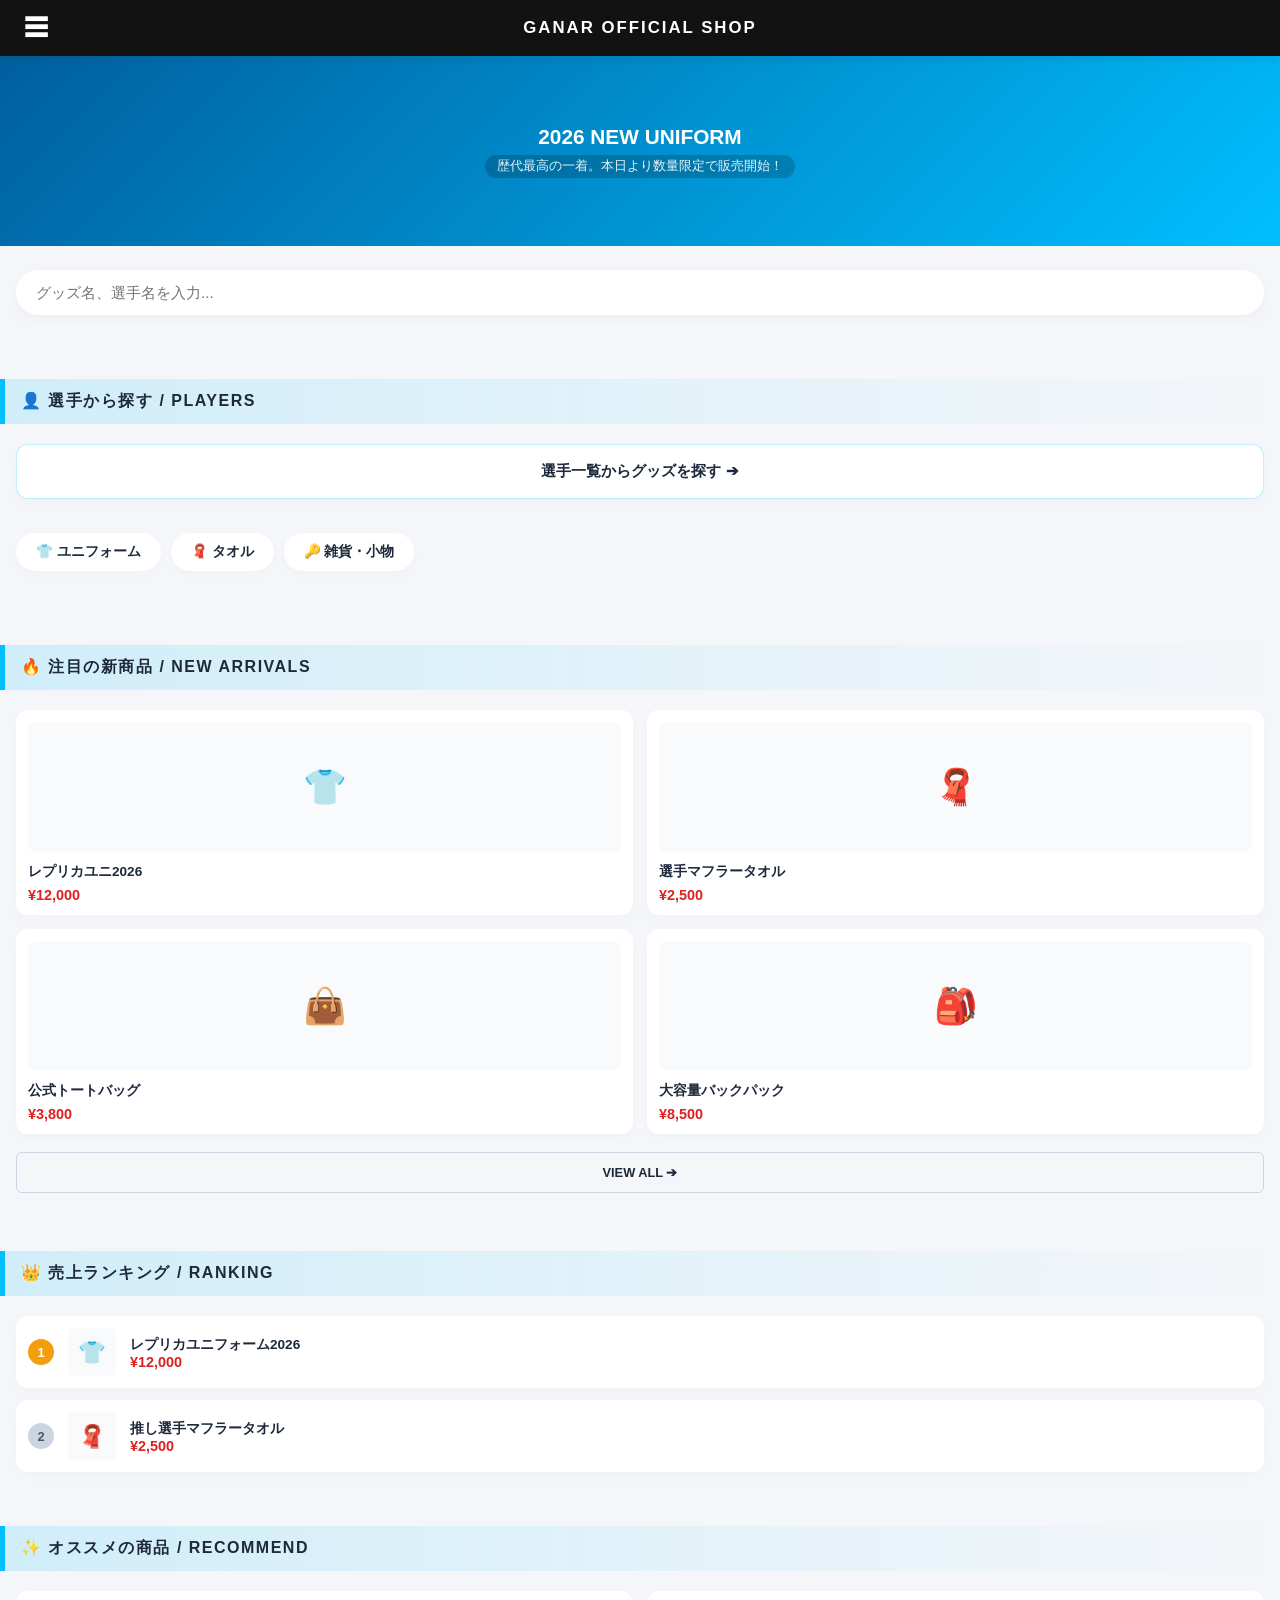
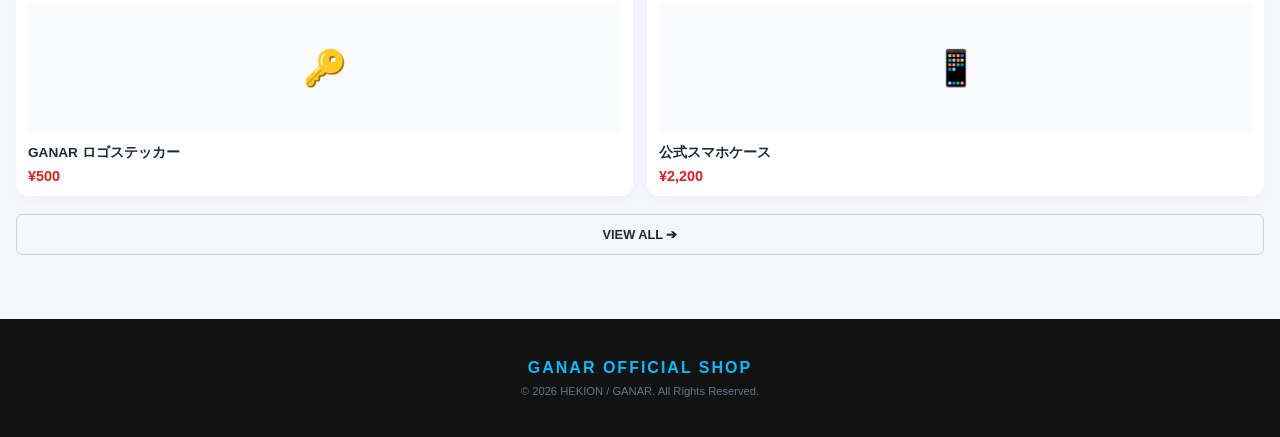
<file: index.html>
<!DOCTYPE html>
<html lang="ja">
<head>
    <meta charset="UTF-8">
    <meta name="viewport" content="width=device-width, initial-scale=1.0">
    <title>GANAR OFFICIAL SHOP</title>
    <link rel="stylesheet" href="style.css">
</head>
<body>

    <div id="header-holder"></div>

    <div class="slider-wrapper">
        <div class="slider-container">
            <div class="slide" style="background: linear-gradient(135deg, #005f9e, #00bfff);">
                <h2>2026 NEW UNIFORM</h2>
                <p>歴代最高の一着。本日より数量限定で販売開始！</p>
            </div>
            <div class="slide" style="background: linear-gradient(135deg, #121212, #262626);">
                <h2>HEKION LIMITED GEAR</h2>
                <p>母体ブランド「HEKION」プロデュースグッズ第1弾登場！</p>
            </div>
            <div class="slide" style="background: linear-gradient(135deg, #0099ff, #005f9e);">
                <h2>SUMMER LIMITED TOWEL</h2>
                <p>数量限定！スタジアムを鮮やかな水色に染め上げろ</p>
            </div>
        </div>
    </div>

    <div class="search-box">
        <input type="text" placeholder="グッズ名、選手名を入力...">
    </div>

    <div class="section-container">
        <div class="section-title">👤 選手から探す / PLAYERS</div>
        <div class="players-nav-box">
            <button class="nav-to-players-btn" onclick="location.href='players.html'">
                選手一覧からグッズを探す ➔
            </button>
        </div>
    </div>

    <div class="horizontal-scroll">
        <div class="category-tag" onclick="location.href='category.html?category=uniform'">👕 ユニフォーム</div>
        <div class="category-tag" onclick="location.href='category.html?category=towel'">🧣 タオル</div>
        <div class="category-tag" onclick="location.href='category.html?category=goods'">🔑 雑貨・小物</div>
    </div>

    <div class="section-container">
        <div class="section-title">🔥 注目の新商品 / NEW ARRIVALS</div>
        <div class="products-grid">
            <div class="product-card" onclick="location.href='product.html?id=p1'">
                <div class="product-img">👕</div>
                <div class="product-name">レプリカユニ2026</div>
                <div class="product-price">¥12,000</div>
            </div>
            <div class="product-card" onclick="location.href='product.html?id=p2'">
                <div class="product-img">🧣</div>
                <div class="product-name">選手マフラータオル</div>
                <div class="product-price">¥2,500</div>
            </div>
            <div class="product-card" onclick="location.href='product.html?id=p3'">
                <div class="product-img">👜</div>
                <div class="product-name">公式トートバッグ</div>
                <div class="product-price">¥3,800</div>
            </div>
            <div class="product-card" onclick="location.href='product.html?id=p4'">
                <div class="product-img">🎒</div>
                <div class="product-name">大容量バックパック</div>
                <div class="product-price">¥8,500</div>
            </div>
        </div>
        <div class="more-btn-container">
            <button class="view-all-btn" onclick="location.href='category.html?type=new'">VIEW ALL ➔</button>
        </div>
    </div>

    <div class="section-container" id="ranking">
        <div class="section-title">👑 売上ランキング / RANKING</div>
        <div class="ranking-container">
            <div class="ranking-item" onclick="location.href='product.html?id=p1'">
                <div class="rank-badge rank-1">1</div>
                <div class="rank-img">👕</div>
                <div class="rank-info">
                    <div class="product-name" style="margin: 0;">レプリカユニフォーム2026</div>
                    <div class="product-price">¥12,000</div>
                </div>
            </div>
            <div class="ranking-item" onclick="location.href='product.html?id=p2'">
                <div class="rank-badge rank-2">2</div>
                <div class="rank-img">🧣</div>
                <div class="rank-info">
                    <div class="product-name" style="margin: 0;">推し選手マフラータオル</div>
                    <div class="product-price">¥2,500</div>
                </div>
            </div>
        </div>
    </div>

    <div class="section-container">
        <div class="section-title">✨ オススメの商品 / RECOMMEND</div>
        <div class="products-grid">
            <div class="product-card" onclick="location.href='product.html?id=p5'">
                <div class="product-img">🔑</div>
                <div class="product-name">GANAR ロゴステッカー</div>
                <div class="product-price">¥500</div>
            </div>
            <div class="product-card" onclick="location.href='product.html?id=p6'">
                <div class="product-img">📱</div>
                <div class="product-name">公式スマホケース</div>
                <div class="product-price">¥2,200</div>
            </div>
        </div>
        <div class="more-btn-container">
            <button class="view-all-btn" onclick="location.href='category.html?type=recommend'">VIEW ALL ➔</button>
        </div>
    </div>

    <div id="footer-holder"></div>

    <script src="load-components.js"></script>
</body>
</html>
</file>
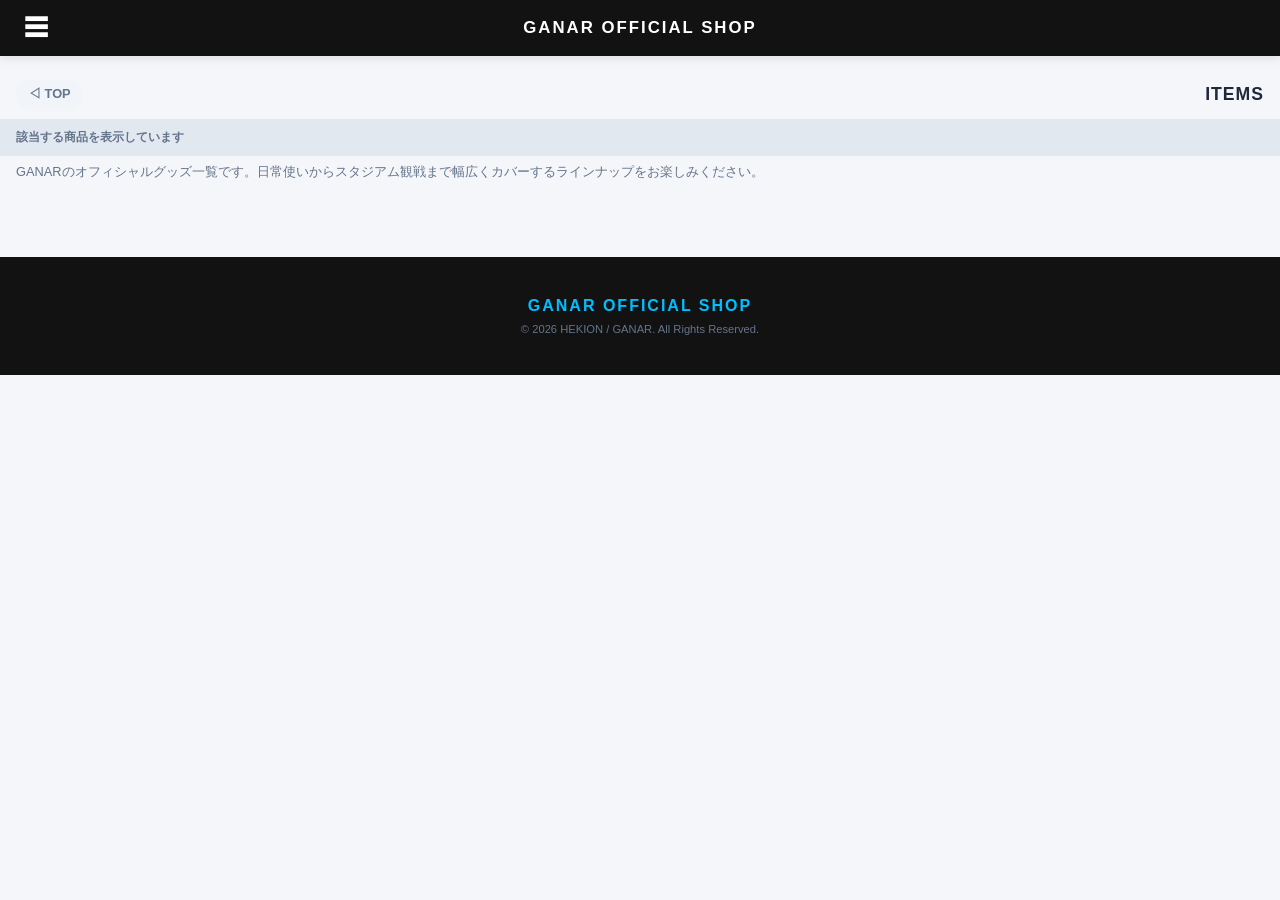
<file: category.html>
<!DOCTYPE html>
<html lang="ja">
<head>
    <meta charset="UTF-8">
    <meta name="viewport" content="width=device-width, initial-scale=1.0">
    <title>商品一覧 - GANAR SHOP</title>
    <link rel="stylesheet" href="style.css">
</head>
<body>

    <div id="header-holder"></div>

    <div class="page-body-header-flat">
        <a href="index.html" class="body-back-btn">◁ TOP</a>
        <h1 class="page-body-title" id="pageBodyTitle">ITEMS</h1>
    </div>

    <div class="category-info-bar" id="categoryInfoBar">
        該当する商品を表示しています
    </div>

    <div class="page-explain-text">
        GANARのオフィシャルグッズ一覧です。日常使いからスタジアム観戦まで幅広くカバーするラインナップをお楽しみください。
    </div>

    <div class="products-grid" id="category-products-grid">
        </div>

    <div id="footer-holder"></div>

    <script src="load-components.js"></script>
    <script src="shop.js"></script>
</body>
</html>
</file>
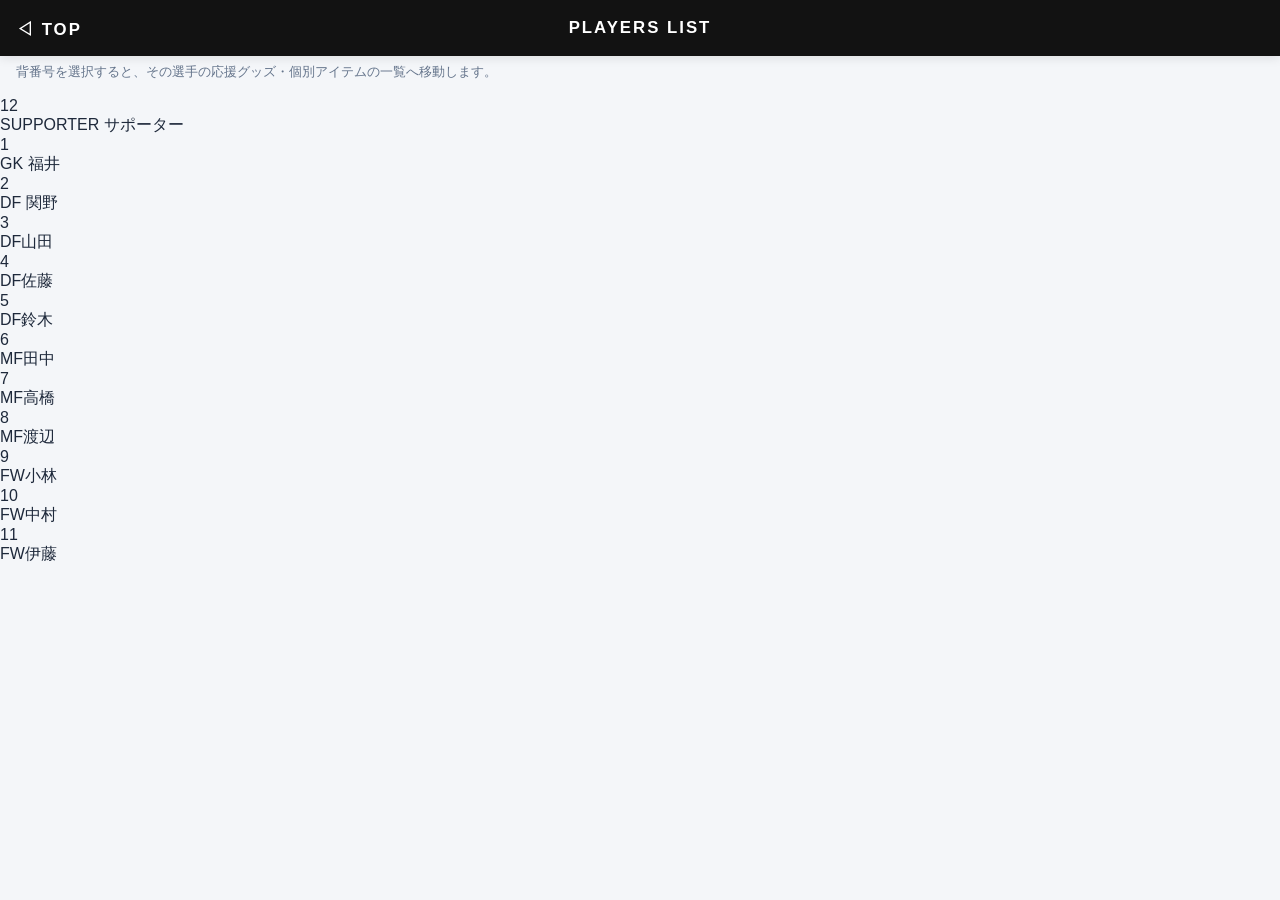
<file: player.html>
<!DOCTYPE html>
<html lang="ja">
<head>
    <meta charset="UTF-8">
    <meta name="viewport" content="width=device-width, initial-scale=1.0">
    <title>選手一覧から探す - GANAR SHOP</title>
    <link rel="stylesheet" href="style.css">
</head>
<body>

    <header>
        <a href="index.html" style="position: absolute; left: 16px; color: #fff; text-decoration: none;">◁ TOP</a>
        <div>PLAYERS LIST</div>
    </header>

    <div class="page-explain-text">
        背番号を選択すると、その選手の応援グッズ・個別アイテムの一覧へ移動します。
    </div>

    <div class="player-tile-grid">
        <div class="player-tile-card" onclick="location.href='category.html?player=12'">
            <div class="tile-number">12</div>
            <div class="tile-info">
                <span class="tile-pos">SUPPORTER</span>
                <span class="tile-name">サポーター</span>
            </div>
        </div>
        <div class="player-tile-card" onclick="location.href='category.html?player=fukui'">
            <div class="tile-number">1</div>
            <div class="tile-info">
                <span class="tile-pos">GK</span>
                <span class="tile-name">福井</span>
            </div>
        </div>
        <div class="player-tile-card" onclick="location.href='category.html?player=sekino'">
            <div class="tile-number">2</div>
            <div class="tile-info">
                <span class="tile-pos">DF</span>
                <span class="tile-name">関野</span>
            </div>
        </div>
        <div class="player-tile-card"><div class="tile-number">3</div><div class="tile-info"><span class="tile-pos">DF</span><span class="tile-name">山田</span></div></div>
        <div class="player-tile-card"><div class="tile-number">4</div><div class="tile-info"><span class="tile-pos">DF</span><span class="tile-name">佐藤</span></div></div>
        <div class="player-tile-card"><div class="tile-number">5</div><div class="tile-info"><span class="tile-pos">DF</span><span class="tile-name">鈴木</span></div></div>
        <div class="player-tile-card"><div class="tile-number">6</div><div class="tile-info"><span class="tile-pos">MF</span><span class="tile-name">田中</span></div></div>
        <div class="player-tile-card"><div class="tile-number">7</div><div class="tile-info"><span class="tile-pos">MF</span><span class="tile-name">高橋</span></div></div>
        <div class="player-tile-card"><div class="tile-number">8</div><div class="tile-info"><span class="tile-pos">MF</span><span class="tile-name">渡辺</span></div></div>
        <div class="player-tile-card"><div class="tile-number">9</div><div class="tile-info"><span class="tile-pos">FW</span><span class="tile-name">小林</span></div></div>
        <div class="player-tile-card"><div class="tile-number">10</div><div class="tile-info"><span class="tile-pos">FW</span><span class="tile-name">中村</span></div></div>
        <div class="player-tile-card"><div class="tile-number">11</div><div class="tile-info"><span class="tile-pos">FW</span><span class="tile-name">伊藤</span></div></div>
    </div>

</body>
</html>
</file>
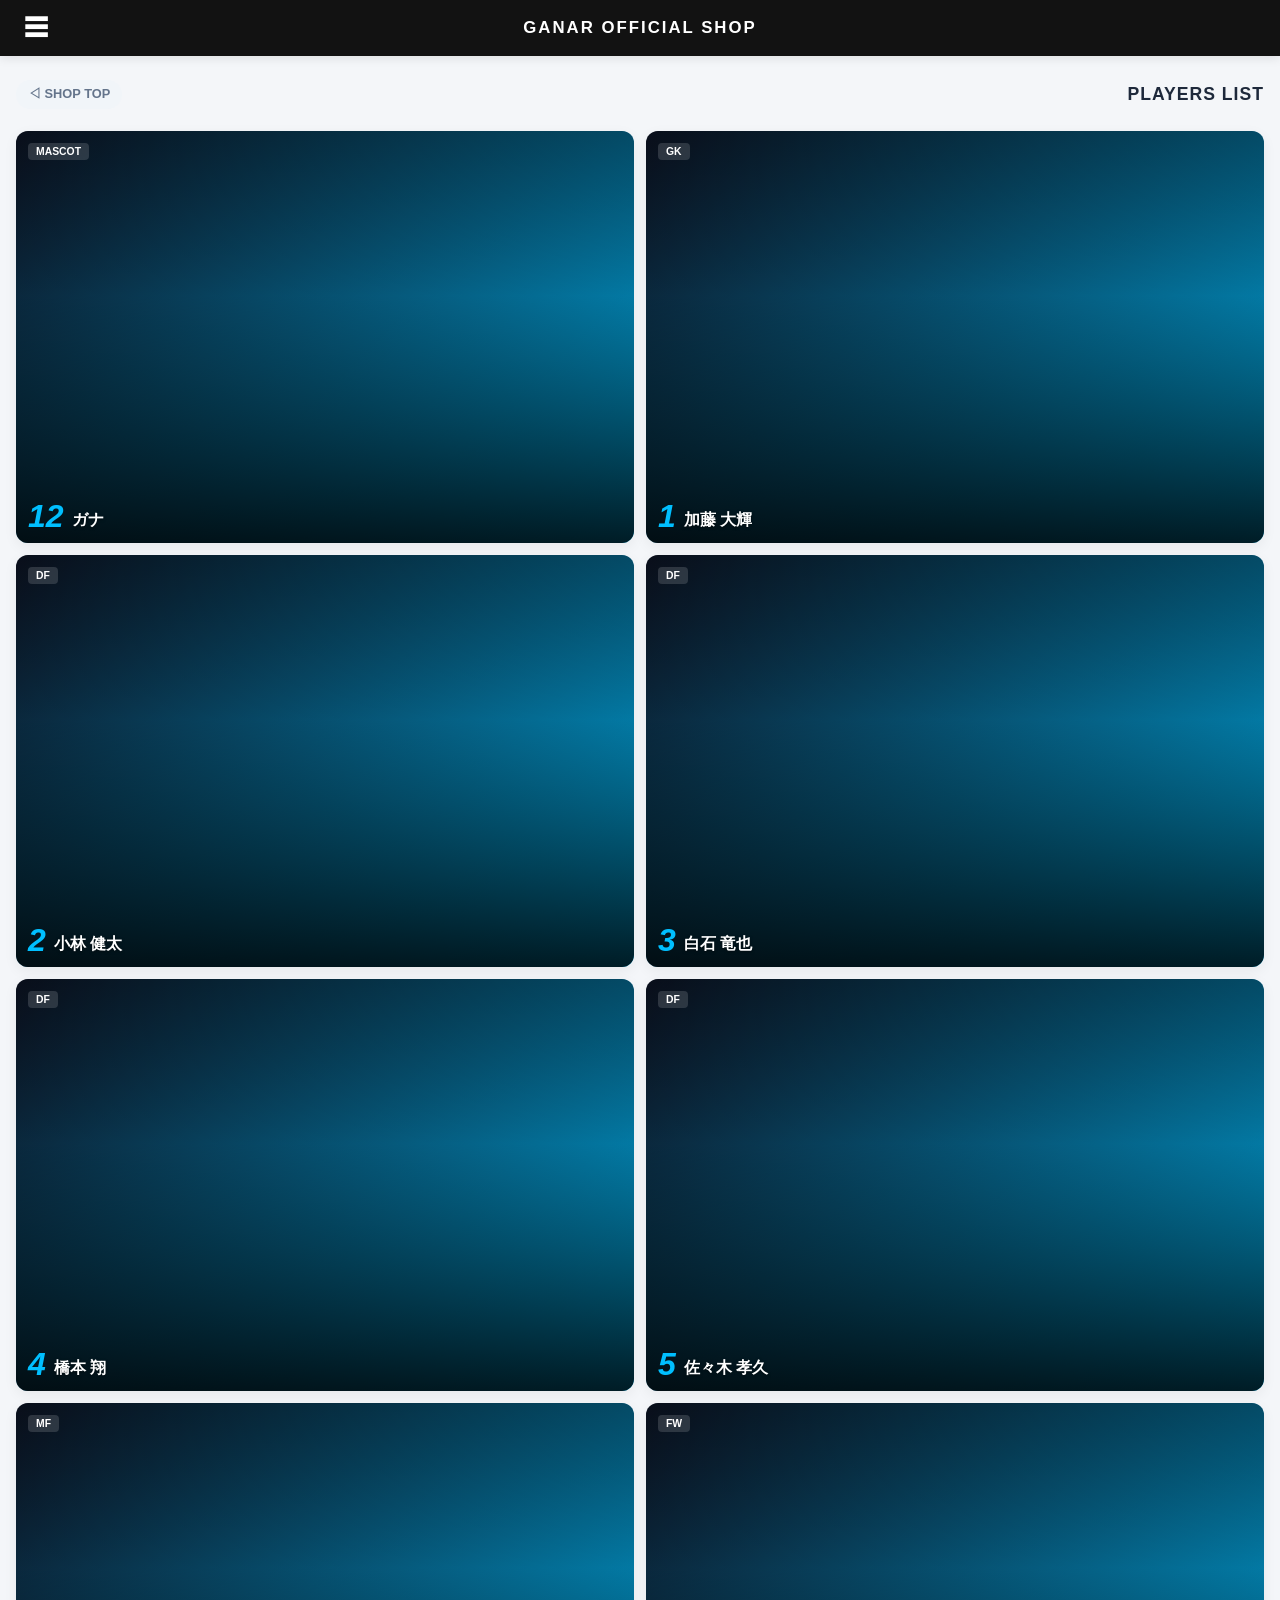
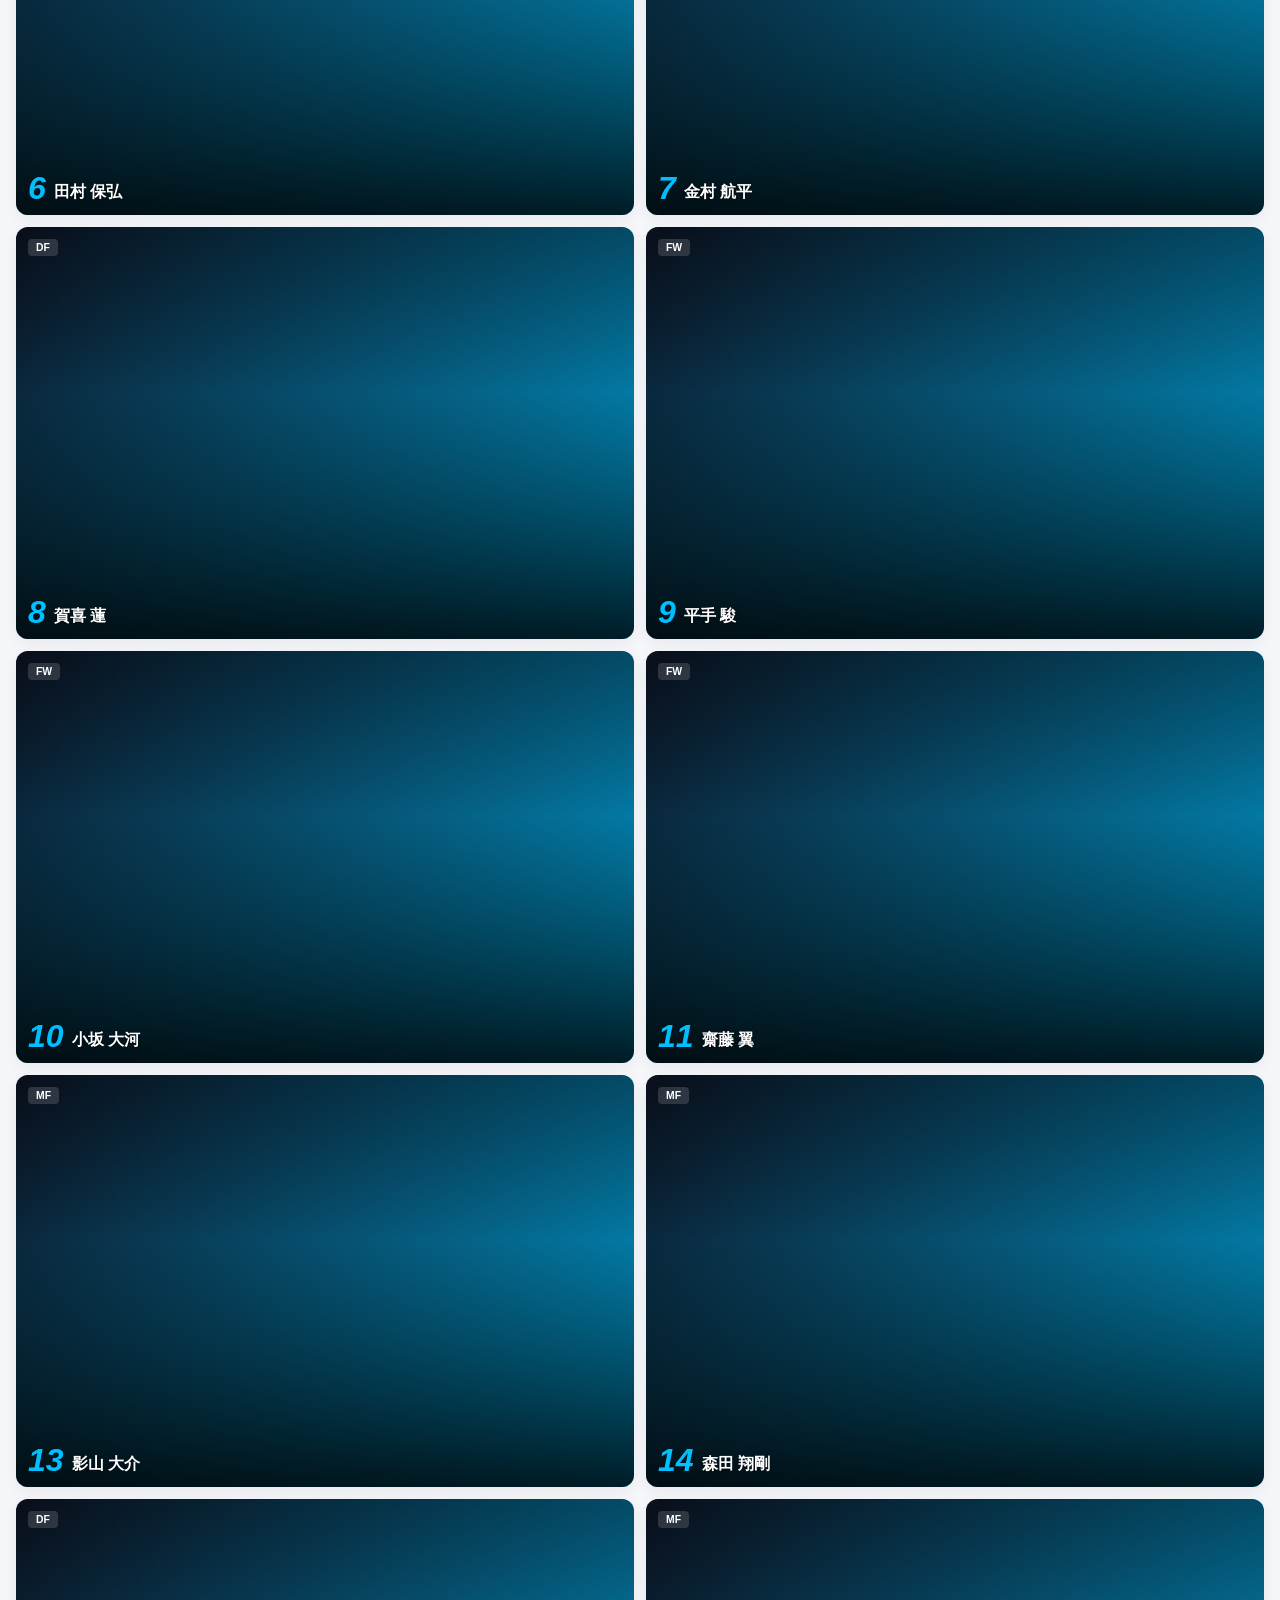
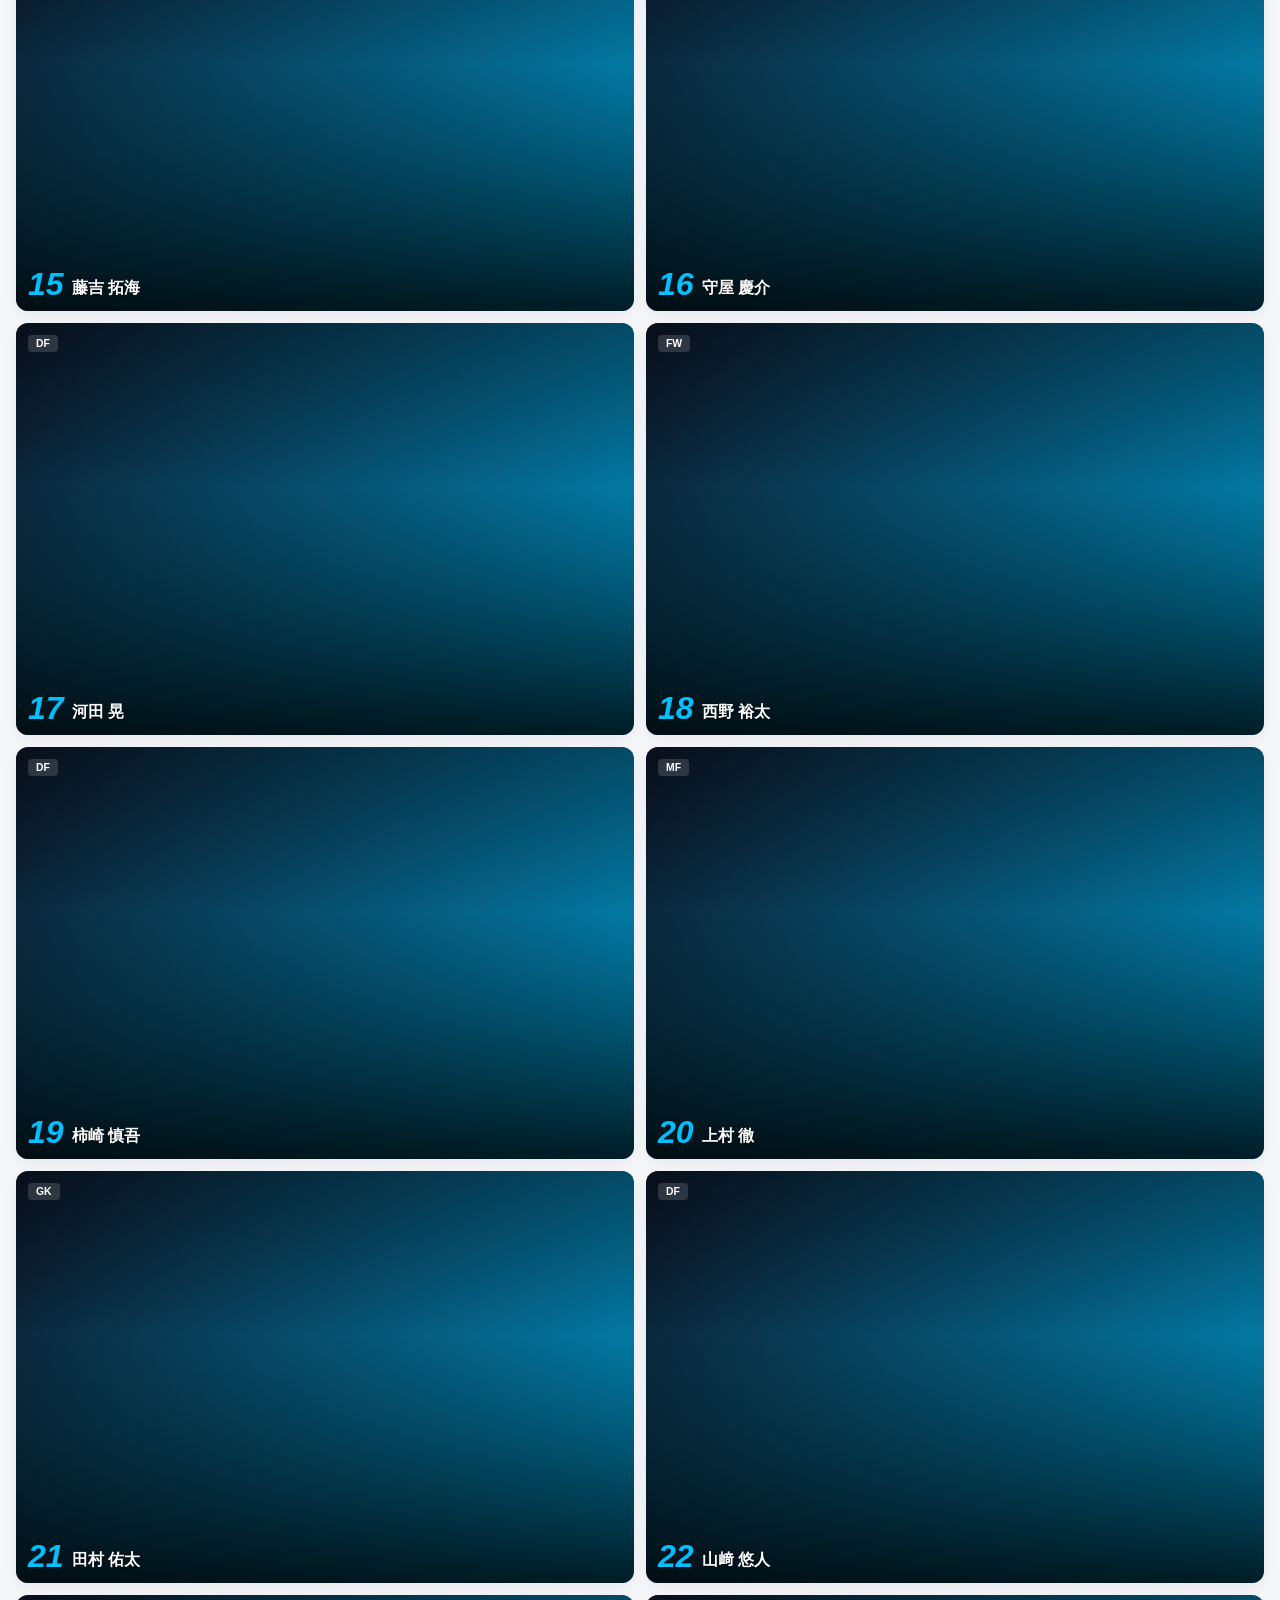
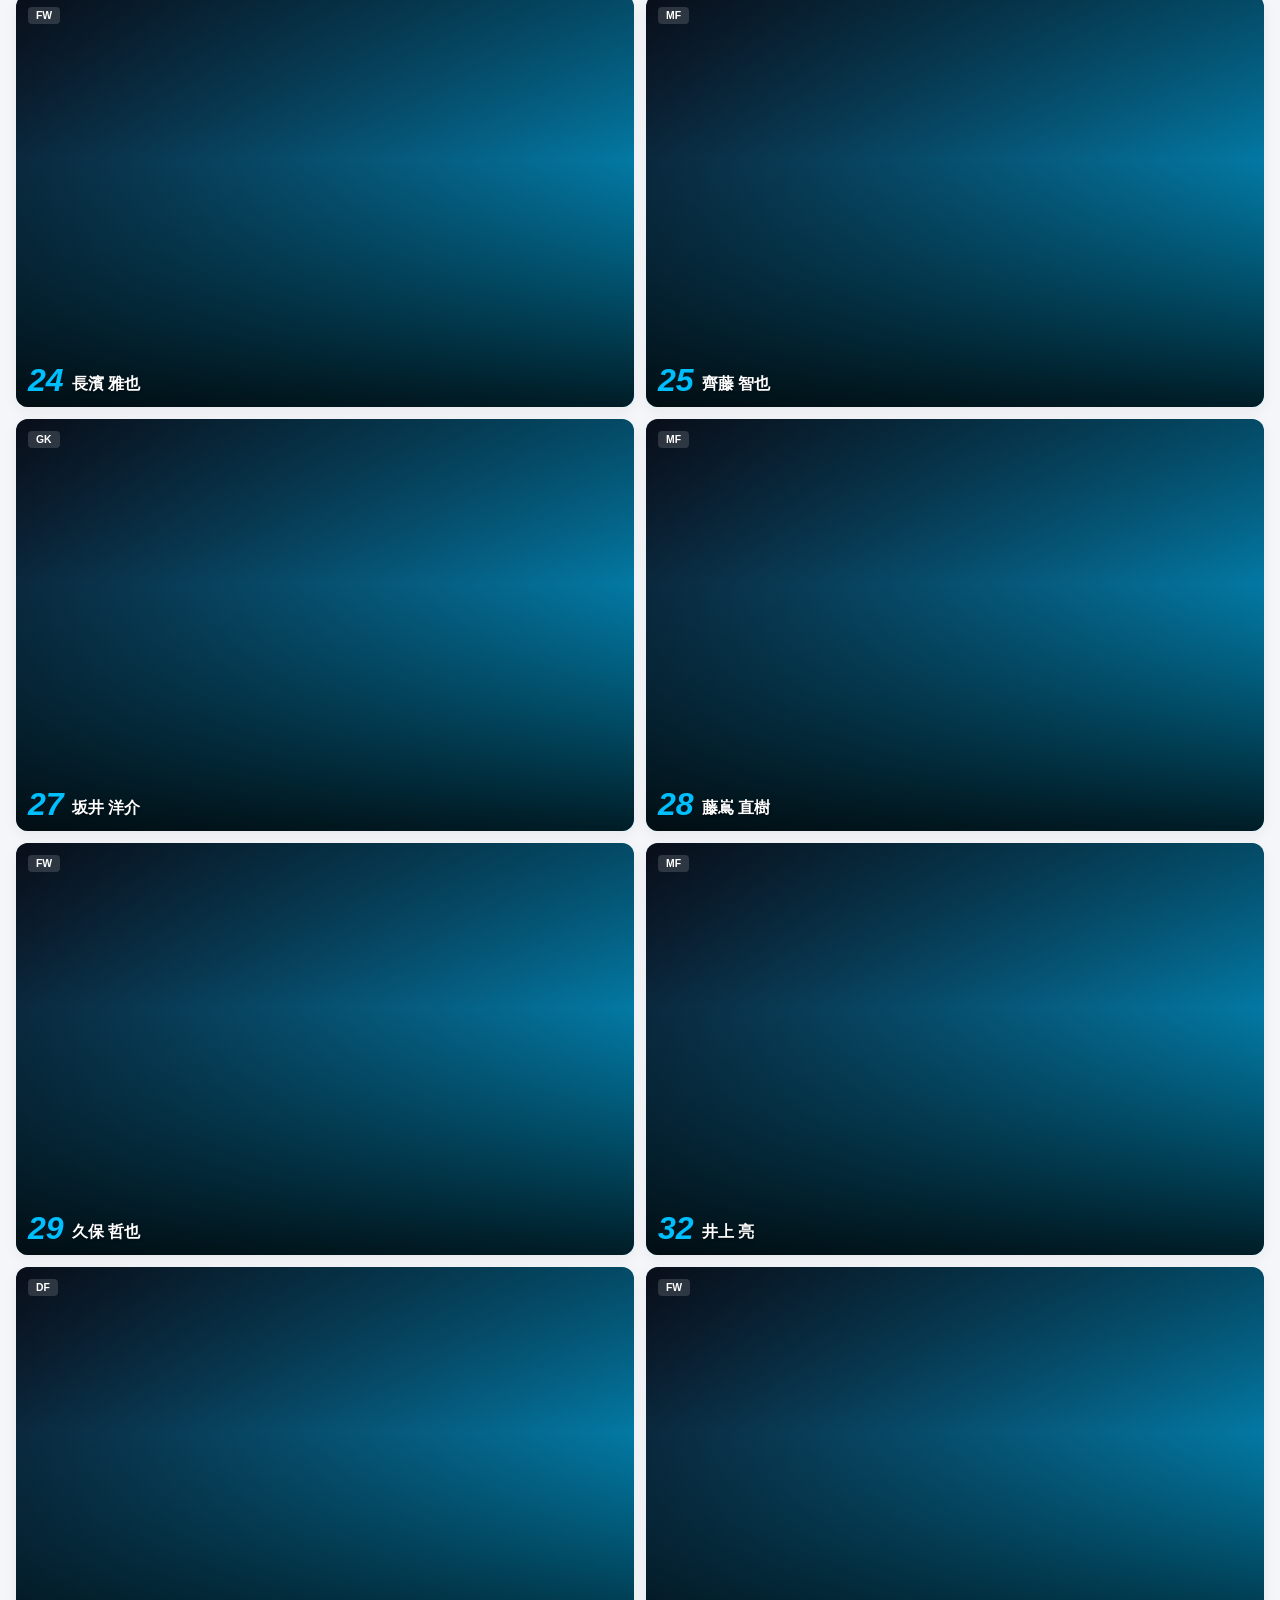
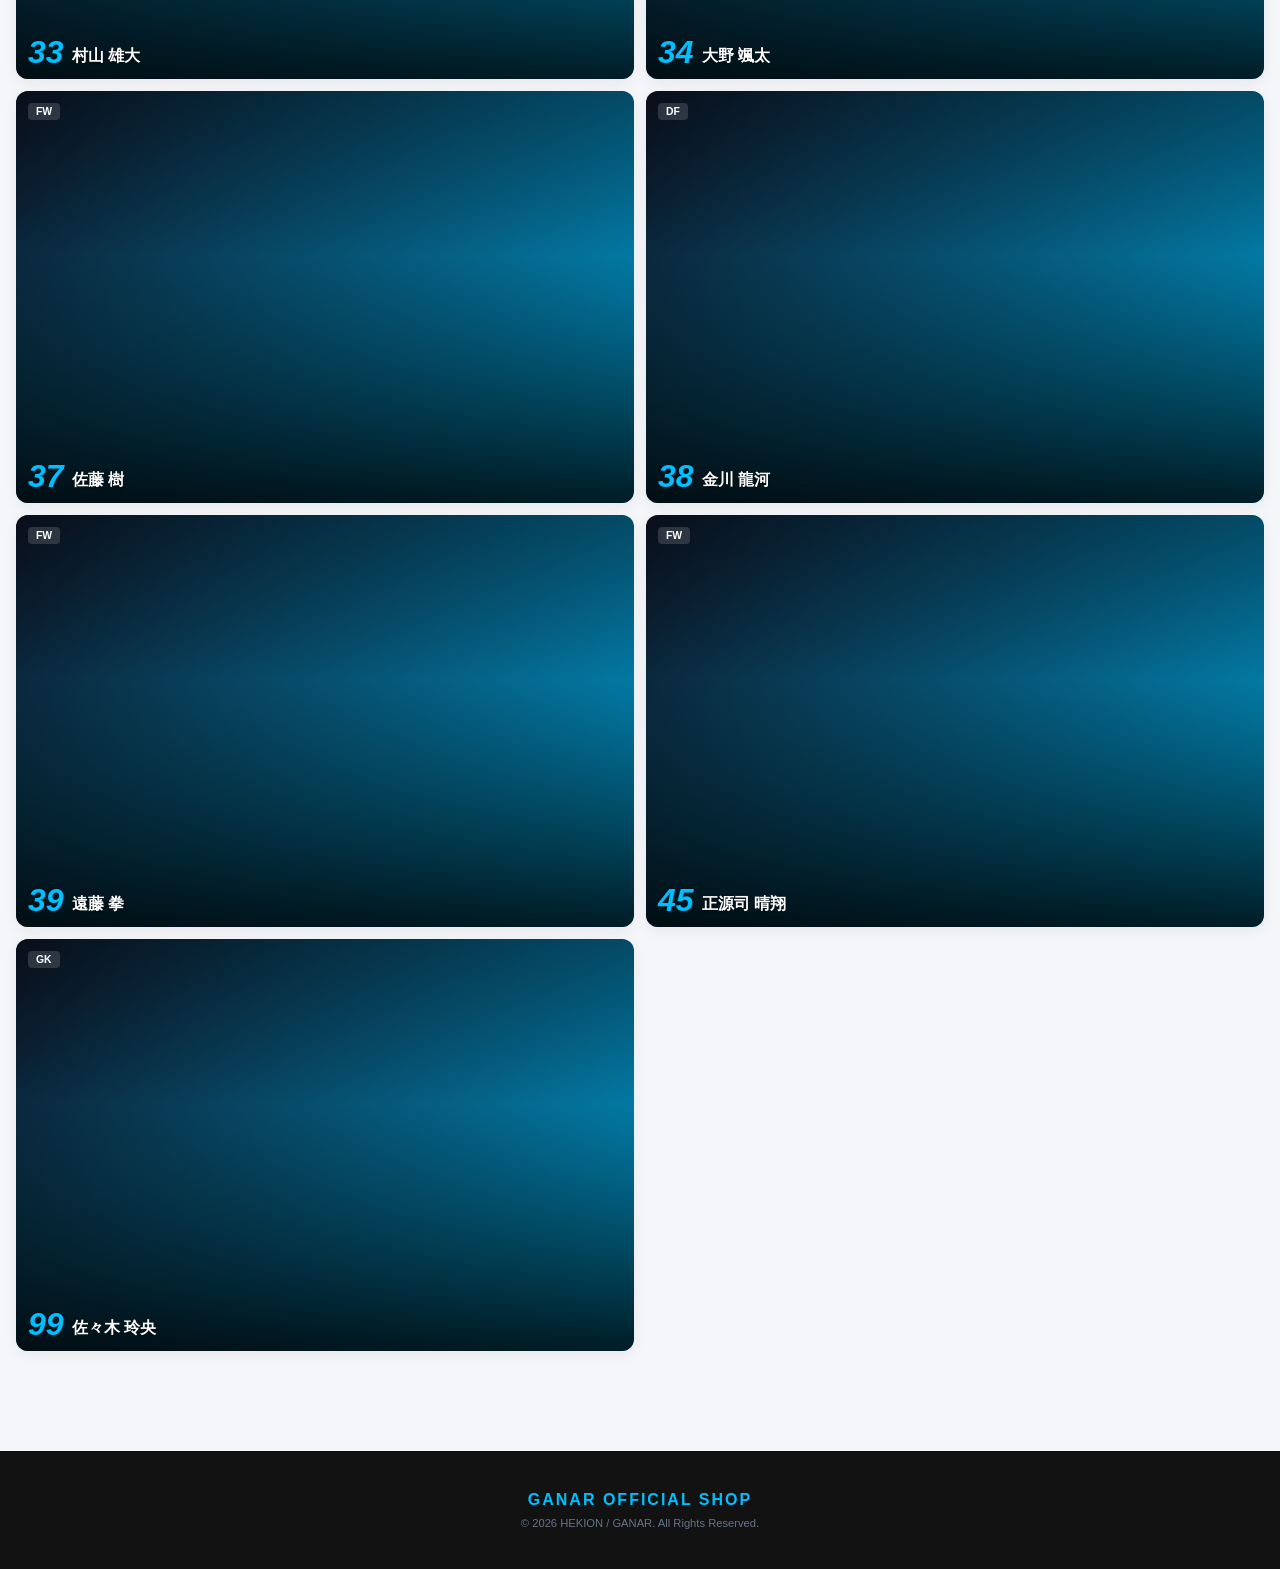
<file: players.html>
<!DOCTYPE html>
<html lang="ja">
<head>
    <meta charset="UTF-8">
    <meta name="viewport" content="width=device-width, initial-scale=1.0">
    <title>選手一覧 - GANAR SHOP</title>
    <link rel="stylesheet" href="style.css">
</head>
<body>

    <div id="header-holder"></div>

    <div class="page-body-header-flat">
        <a href="index.html" class="body-back-btn">◁ SHOP TOP</a>
        <h1 class="page-body-title">PLAYERS LIST</h1>
    </div>

    <div class="player-photo-grid">
        <div class="player-photo-card" onclick="location.href='category.html?player=no_12'" style="background: linear-gradient(135deg, #0f172a, #00bfff);">
            <div class="player-photo-inner">
                <span class="photo-pos-badge">MASCOT</span>
                <div class="photo-main-info"><span class="photo-num">12</span><span class="photo-name">ガナ</span></div>
            </div>
        </div>
        <div class="player-photo-card" onclick="location.href='category.html?player=no_1'" style="background: linear-gradient(135deg, #0f172a, #00bfff);">
            <div class="player-photo-inner">
                <span class="photo-pos-badge">GK</span>
                <div class="photo-main-info"><span class="photo-num">1</span><span class="photo-name">加藤 大輝</span></div>
            </div>
        </div>
        <div class="player-photo-card" onclick="location.href='category.html?player=no_2'" style="background: linear-gradient(135deg, #0f172a, #00bfff);">
            <div class="player-photo-inner">
                <span class="photo-pos-badge">DF</span>
                <div class="photo-main-info"><span class="photo-num">2</span><span class="photo-name">小林 健太</span></div>
            </div>
        </div>
        <div class="player-photo-card" onclick="location.href='category.html?player=no_3'" style="background: linear-gradient(135deg, #0f172a, #00bfff);">
            <div class="player-photo-inner">
                <span class="photo-pos-badge">DF</span>
                <div class="photo-main-info"><span class="photo-num">3</span><span class="photo-name">白石 竜也</span></div>
            </div>
        </div>
        <div class="player-photo-card" onclick="location.href='category.html?player=no_4'" style="background: linear-gradient(135deg, #0f172a, #00bfff);">
            <div class="player-photo-inner">
                <span class="photo-pos-badge">DF</span>
                <div class="photo-main-info"><span class="photo-num">4</span><span class="photo-name">橋本 翔</span></div>
            </div>
        </div>
        <div class="player-photo-card" onclick="location.href='category.html?player=no_5'" style="background: linear-gradient(135deg, #0f172a, #00bfff);">
            <div class="player-photo-inner">
                <span class="photo-pos-badge">DF</span>
                <div class="photo-main-info"><span class="photo-num">5</span><span class="photo-name">佐々木 孝久</span></div>
            </div>
        </div>
        <div class="player-photo-card" onclick="location.href='category.html?player=no_6'" style="background: linear-gradient(135deg, #0f172a, #00bfff);">
            <div class="player-photo-inner">
                <span class="photo-pos-badge">MF</span>
                <div class="photo-main-info"><span class="photo-num">6</span><span class="photo-name">田村 保弘</span></div>
            </div>
        </div>
        <div class="player-photo-card" onclick="location.href='category.html?player=no_7'" style="background: linear-gradient(135deg, #0f172a, #00bfff);">
            <div class="player-photo-inner">
                <span class="photo-pos-badge">FW</span>
                <div class="photo-main-info"><span class="photo-num">7</span><span class="photo-name">金村 航平</span></div>
            </div>
        </div>
        <div class="player-photo-card" onclick="location.href='category.html?player=no_8'" style="background: linear-gradient(135deg, #0f172a, #00bfff);">
            <div class="player-photo-inner">
                <span class="photo-pos-badge">DF</span>
                <div class="photo-main-info"><span class="photo-num">8</span><span class="photo-name">賀喜 蓮</span></div>
            </div>
        </div>
        <div class="player-photo-card" onclick="location.href='category.html?player=no_9'" style="background: linear-gradient(135deg, #0f172a, #00bfff);">
            <div class="player-photo-inner">
                <span class="photo-pos-badge">FW</span>
                <div class="photo-main-info"><span class="photo-num">9</span><span class="photo-name">平手 駿</span></div>
            </div>
        </div>
        <div class="player-photo-card" onclick="location.href='category.html?player=no_10'" style="background: linear-gradient(135deg, #0f172a, #00bfff);">
            <div class="player-photo-inner">
                <span class="photo-pos-badge">FW</span>
                <div class="photo-main-info"><span class="photo-num">10</span><span class="photo-name">小坂 大河</span></div>
            </div>
        </div>
        <div class="player-photo-card" onclick="location.href='category.html?player=no_11'" style="background: linear-gradient(135deg, #0f172a, #00bfff);">
            <div class="player-photo-inner">
                <span class="photo-pos-badge">FW</span>
                <div class="photo-main-info"><span class="photo-num">11</span><span class="photo-name">齋藤 翼</span></div>
            </div>
        </div>
        <div class="player-photo-card" onclick="location.href='category.html?player=no_13'" style="background: linear-gradient(135deg, #0f172a, #00bfff);">
            <div class="player-photo-inner">
                <span class="photo-pos-badge">MF</span>
                <div class="photo-main-info"><span class="photo-num">13</span><span class="photo-name">影山 大介</span></div>
            </div>
        </div>
        <div class="player-photo-card" onclick="location.href='category.html?player=no_14'" style="background: linear-gradient(135deg, #0f172a, #00bfff);">
            <div class="player-photo-inner">
                <span class="photo-pos-badge">MF</span>
                <div class="photo-main-info"><span class="photo-num">14</span><span class="photo-name">森田 翔剛</span></div>
            </div>
        </div>
        <div class="player-photo-card" onclick="location.href='category.html?player=no_15'" style="background: linear-gradient(135deg, #0f172a, #00bfff);">
            <div class="player-photo-inner">
                <span class="photo-pos-badge">DF</span>
                <div class="photo-main-info"><span class="photo-num">15</span><span class="photo-name">藤吉 拓海</span></div>
            </div>
        </div>
        <div class="player-photo-card" onclick="location.href='category.html?player=no_16'" style="background: linear-gradient(135deg, #0f172a, #00bfff);">
            <div class="player-photo-inner">
                <span class="photo-pos-badge">MF</span>
                <div class="photo-main-info"><span class="photo-num">16</span><span class="photo-name">守屋 慶介</span></div>
            </div>
        </div>
        <div class="player-photo-card" onclick="location.href='category.html?player=no_17'" style="background: linear-gradient(135deg, #0f172a, #00bfff);">
            <div class="player-photo-inner">
                <span class="photo-pos-badge">DF</span>
                <div class="photo-main-info"><span class="photo-num">17</span><span class="photo-name">河田 晃</span></div>
            </div>
        </div>
        <div class="player-photo-card" onclick="location.href='category.html?player=no_18'" style="background: linear-gradient(135deg, #0f172a, #00bfff);">
            <div class="player-photo-inner">
                <span class="photo-pos-badge">FW</span>
                <div class="photo-main-info"><span class="photo-num">18</span><span class="photo-name">西野 裕太</span></div>
            </div>
        </div>
        <div class="player-photo-card" onclick="location.href='category.html?player=no_19'" style="background: linear-gradient(135deg, #0f172a, #00bfff);">
            <div class="player-photo-inner">
                <span class="photo-pos-badge">DF</span>
                <div class="photo-main-info"><span class="photo-num">19</span><span class="photo-name">柿崎 慎吾</span></div>
            </div>
        </div>
        <div class="player-photo-card" onclick="location.href='category.html?player=no_20'" style="background: linear-gradient(135deg, #0f172a, #00bfff);">
            <div class="player-photo-inner">
                <span class="photo-pos-badge">MF</span>
                <div class="photo-main-info"><span class="photo-num">20</span><span class="photo-name">上村 徹</span></div>
            </div>
        </div>
        <div class="player-photo-card" onclick="location.href='category.html?player=no_21'" style="background: linear-gradient(135deg, #0f172a, #00bfff);">
            <div class="player-photo-inner">
                <span class="photo-pos-badge">GK</span>
                <div class="photo-main-info"><span class="photo-num">21</span><span class="photo-name">田村 佑太</span></div>
            </div>
        </div>
        <div class="player-photo-card" onclick="location.href='category.html?player=no_22'" style="background: linear-gradient(135deg, #0f172a, #00bfff);">
            <div class="player-photo-inner">
                <span class="photo-pos-badge">DF</span>
                <div class="photo-main-info"><span class="photo-num">22</span><span class="photo-name">山﨑 悠人</span></div>
            </div>
        </div>
        <div class="player-photo-card" onclick="location.href='category.html?player=no_24'" style="background: linear-gradient(135deg, #0f172a, #00bfff);">
            <div class="player-photo-inner">
                <span class="photo-pos-badge">FW</span>
                <div class="photo-main-info"><span class="photo-num">24</span><span class="photo-name">長濱 雅也</span></div>
            </div>
        </div>
        <div class="player-photo-card" onclick="location.href='category.html?player=no_25'" style="background: linear-gradient(135deg, #0f172a, #00bfff);">
            <div class="player-photo-inner">
                <span class="photo-pos-badge">MF</span>
                <div class="photo-main-info"><span class="photo-num">25</span><span class="photo-name">齊藤 智也</span></div>
            </div>
        </div>
        <div class="player-photo-card" onclick="location.href='category.html?player=no_27'" style="background: linear-gradient(135deg, #0f172a, #00bfff);">
            <div class="player-photo-inner">
                <span class="photo-pos-badge">GK</span>
                <div class="photo-main-info"><span class="photo-num">27</span><span class="photo-name">坂井 洋介</span></div>
            </div>
        </div>
        <div class="player-photo-card" onclick="location.href='category.html?player=no_28'" style="background: linear-gradient(135deg, #0f172a, #00bfff);">
            <div class="player-photo-inner">
                <span class="photo-pos-badge">MF</span>
                <div class="photo-main-info"><span class="photo-num">28</span><span class="photo-name">藤嶌 直樹</span></div>
            </div>
        </div>
        <div class="player-photo-card" onclick="location.href='category.html?player=no_29'" style="background: linear-gradient(135deg, #0f172a, #00bfff);">
            <div class="player-photo-inner">
                <span class="photo-pos-badge">FW</span>
                <div class="photo-main-info"><span class="photo-num">29</span><span class="photo-name">久保 哲也</span></div>
            </div>
        </div>
        <div class="player-photo-card" onclick="location.href='category.html?player=no_32'" style="background: linear-gradient(135deg, #0f172a, #00bfff);">
            <div class="player-photo-inner">
                <span class="photo-pos-badge">MF</span>
                <div class="photo-main-info"><span class="photo-num">32</span><span class="photo-name">井上 亮</span></div>
            </div>
        </div>
        <div class="player-photo-card" onclick="location.href='category.html?player=no_33'" style="background: linear-gradient(135deg, #0f172a, #00bfff);">
            <div class="player-photo-inner">
                <span class="photo-pos-badge">DF</span>
                <div class="photo-main-info"><span class="photo-num">33</span><span class="photo-name">村山 雄大</span></div>
            </div>
        </div>
        <div class="player-photo-card" onclick="location.href='category.html?player=no_34'" style="background: linear-gradient(135deg, #0f172a, #00bfff);">
            <div class="player-photo-inner">
                <span class="photo-pos-badge">FW</span>
                <div class="photo-main-info"><span class="photo-num">34</span><span class="photo-name">大野 颯太</span></div>
            </div>
        </div>
        <div class="player-photo-card" onclick="location.href='category.html?player=no_37'" style="background: linear-gradient(135deg, #0f172a, #00bfff);">
            <div class="player-photo-inner">
                <span class="photo-pos-badge">FW</span>
                <div class="photo-main-info"><span class="photo-num">37</span><span class="photo-name">佐藤 樹</span></div>
            </div>
        </div>
        <div class="player-photo-card" onclick="location.href='category.html?player=no_38'" style="background: linear-gradient(135deg, #0f172a, #00bfff);">
            <div class="player-photo-inner">
                <span class="photo-pos-badge">DF</span>
                <div class="photo-main-info"><span class="photo-num">38</span><span class="photo-name">金川 龍河</span></div>
            </div>
        </div>
        <div class="player-photo-card" onclick="location.href='category.html?player=no_39'" style="background: linear-gradient(135deg, #0f172a, #00bfff);">
            <div class="player-photo-inner">
                <span class="photo-pos-badge">FW</span>
                <div class="photo-main-info"><span class="photo-num">39</span><span class="photo-name">遠藤 拳</span></div>
            </div>
        </div>
        <div class="player-photo-card" onclick="location.href='category.html?player=no_45'" style="background: linear-gradient(135deg, #0f172a, #00bfff);">
            <div class="player-photo-inner">
                <span class="photo-pos-badge">FW</span>
                <div class="photo-main-info"><span class="photo-num">45</span><span class="photo-name">正源司 晴翔</span></div>
            </div>
        </div>
        <div class="player-photo-card" onclick="location.href='category.html?player=no_99'" style="background: linear-gradient(135deg, #0f172a, #00bfff);">
            <div class="player-photo-inner">
                <span class="photo-pos-badge">GK</span>
                <div class="photo-main-info"><span class="photo-num">99</span><span class="photo-name">佐々木 玲央</span></div>
            </div>
        </div>
    </div>

    <div id="footer-holder"></div>

    <script src="load-components.js"></script>
</body>
</html>
</file>
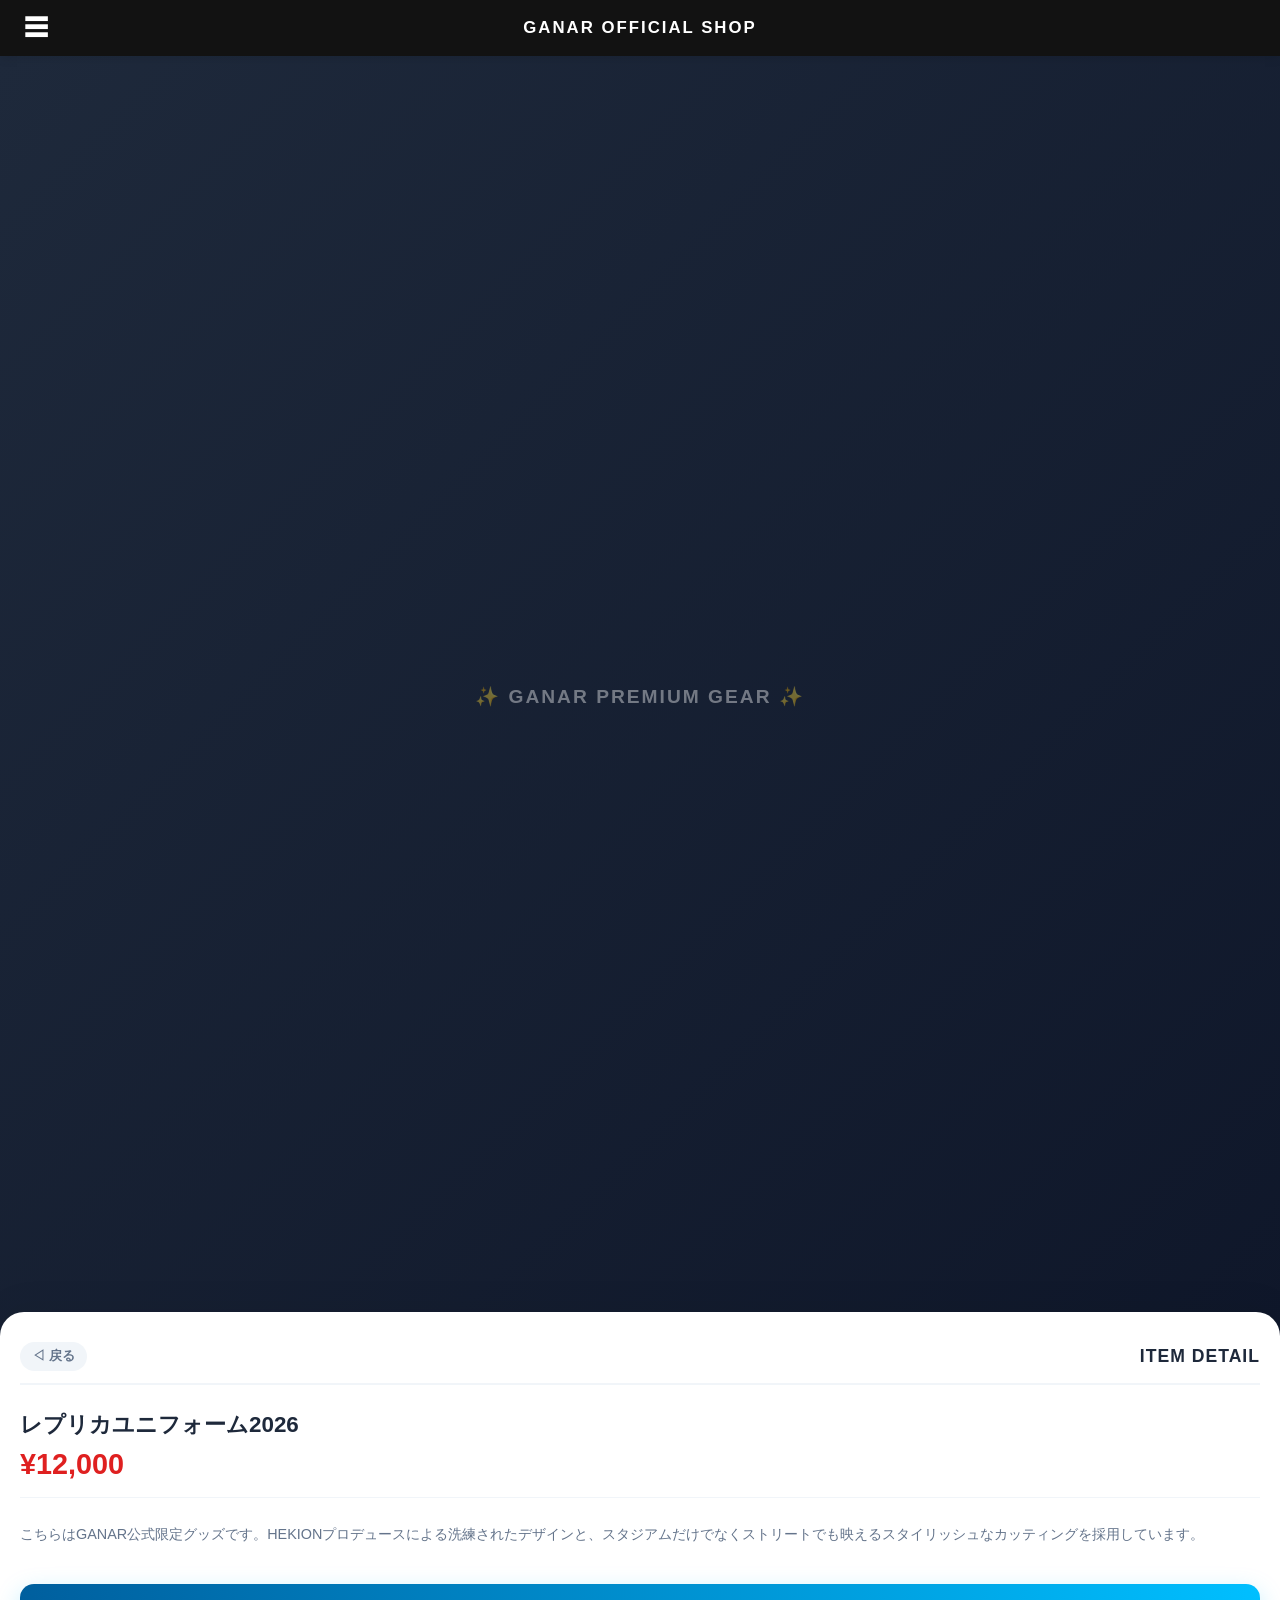
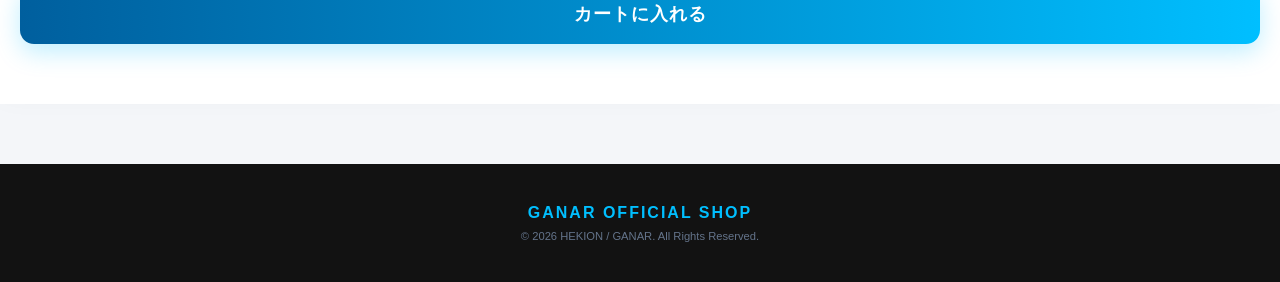
<file: product.html>
<!DOCTYPE html>
<html lang="ja">
<head>
    <meta charset="UTF-8">
    <meta name="viewport" content="width=device-width, initial-scale=1.0">
    <title>商品詳細 - GANAR SHOP</title>
    <link rel="stylesheet" href="style.css">
</head>
<body>

    <div id="header-holder"></div>

    <div class="main-img">
        <div class="main-img-placeholder">✨ GANAR PREMIUM GEAR ✨</div>
    </div>

    <div class="content-padding">
        
        <div class="page-body-header">
            <a href="javascript:history.back()" class="body-back-btn">◁ 戻る</a>
            <h1 class="page-body-title">ITEM DETAIL</h1>
        </div>

        <div class="product-title" id="p-title">商品名を取得中...</div>
        <div class="product-price-large" id="p-price">¥0</div>
        
        <div class="description">
            こちらはGANAR公式限定グッズです。HEKIONプロデュースによる洗練されたデザインと、スタジアムだけでなくストリートでも映えるスタイリッシュなカッティングを採用しています。
        </div>

        <button class="checkout-btn" onclick="alert('Shopifyの決済画面へ移動します')">カートに入れる</button>
    </div>

    <div id="footer-holder"></div>

    <script src="load-components.js"></script>
    <script src="shop.js"></script>
</body>
</html>
</file>
<file: style.css>
/* ==========================================================================
   📌 1. ルート変数 & 全体ベース設定
   ========================================================================== */
:root {
    --primary-color: #00bfff;     /* GANAR水色 */
    --bg-dark: #121212;           /* ヘッダー・フッター用ダーク */
    --bg-card: #ffffff;           /* カード背景 */
    --body-bg: #f4f6f9;           /* サイト全体の背景（少しグレー） */
    --text-main: #1e293b;         /* メイン文字色 */
    --text-muted: #64748b;        /* 補足文字色 */
    --accent-price: #df2020;      /* 価格の赤 */
    --accent-gold: #f59e0b;       /* ランキング1位などのゴールド */
}

body {
    margin: 0;
    font-family: -apple-system, BlinkMacSystemFont, "Segoe UI", Roboto, sans-serif;
    color: var(--text-main);
    background-color: var(--body-bg);
    -webkit-font-smoothing: antialiased;
}

/* ==========================================================================
   📦 2. 共通固定ヘッダー & 共通フッター
   ========================================================================== */
header {
    background-color: var(--bg-dark);
    color: #ffffff;
    padding: 18px;
    text-align: center;
    font-weight: 800;
    font-size: 1.05rem;
    letter-spacing: 2px;
    box-shadow: 0 2px 10px rgba(0,0,0,0.1);
    position: relative;
    z-index: 100;
}

.menu-trigger-btn {
    position: absolute;
    left: 16px;
    top: 50%;
    transform: translateY(-50%);
    font-size: 1.5rem;
    cursor: pointer;
    padding: 4px 8px;
}

.header-logo-text {
    cursor: pointer;
    display: inline-block;
}

footer {
    background-color: var(--bg-dark);
    color: #ffffff;
    padding: 40px 20px;
    margin-top: 60px; /* コンテンツとの間隔 */
    text-align: center;
}

.footer-logo {
    font-size: 1rem;
    font-weight: 800;
    letter-spacing: 2px;
    margin-bottom: 8px;
    color: var(--primary-color);
}

.footer-copy {
    font-size: 0.7rem;
    color: #64748b;
    margin: 0;
}

/* ==========================================================================
   🧱 3. 各ページの「ボディ内」ヘッダー・タイトルエリア
   ========================================================================== */
.page-body-header {
    display: flex;
    justify-content: space-between;
    align-items: center;
    margin-bottom: 24px;
    padding-bottom: 12px;
    border-bottom: 2px solid #f1f5f9;
}

/* 背景が白ではないページ（選手一覧など）で独立して使うヘッダー */
.page-body-header-flat {
    display: flex;
    justify-content: space-between;
    align-items: center;
    padding: 24px 16px 10px 16px;
}

.page-body-title {
    font-size: 1.1rem;
    font-weight: 900;
    letter-spacing: 1px;
    color: var(--text-main);
    margin: 0;
}

.body-back-btn {
    font-size: 0.8rem;
    font-weight: 700;
    color: var(--text-muted);
    text-decoration: none;
    background-color: #f1f5f9;
    padding: 6px 12px;
    border-radius: 20px;
    transition: background 0.2s;
}

.body-back-btn:hover {
    background-color: #e2e8f0;
}

/* ==========================================================================
   🏠 4. トップページ（index.html）専用：余白とジャンルタイトルの強調
   ========================================================================== */
.section-container {
    margin-top: 54px;    /* ❌つめつめ感を排除：各ジャンルの間隔をガッツリ広く */
    margin-bottom: 24px;
}

.section-title {
    font-size: 1rem;
    font-weight: 800;
    letter-spacing: 1.5px;
    padding: 12px 16px;
    margin-bottom: 20px;
    color: var(--text-main);
    /* 🌟グラデーションを敷いてタイトルをガツンと強調 */
    background: linear-gradient(90deg, rgba(0, 191, 255, 0.15) 0%, rgba(255,255,255,0) 100%);
    border-left: 5px solid var(--primary-color);
}

/* 検索窓の余白調整 */
.search-box {
    padding: 24px 16px 10px 16px;
}

.search-box input {
    width: 100%;
    padding: 14px 20px;
    border: none;
    border-radius: 30px;
    box-sizing: border-box;
    font-size: 0.95rem;
    outline: none;
    background-color: var(--bg-card);
    box-shadow: 0 4px 14px rgba(0,0,0,0.03);
}

/* カテゴリタグ横スクロール */
.horizontal-scroll {
    display: flex;
    overflow-x: auto;
    padding: 10px 16px 20px 16px;
    gap: 10px;
}

.horizontal-scroll::-webkit-scrollbar {
    display: none; /* スクロールバー非表示 */
}

.category-tag {
    background-color: var(--bg-card);
    padding: 10px 20px;
    border-radius: 25px;
    font-size: 0.85rem;
    font-weight: 700;
    white-space: nowrap;
    cursor: pointer;
    box-shadow: 0 4px 10px rgba(0,0,0,0.02);
}

/* 選手ページナビ誘導ボタン */
.players-nav-box {
    padding: 0 16px;
}

.nav-to-players-btn {
    width: 100%;
    background-color: var(--bg-card);
    color: var(--text-main);
    border: 1px solid rgba(0, 191, 255, 0.25);
    padding: 16px;
    border-radius: 12px;
    font-size: 0.95rem;
    font-weight: 700;
    cursor: pointer;
    text-align: center;
    box-shadow: 0 4px 12px rgba(0,0,0,0.02);
}

/* 特大スライドバナー */
.slider-wrapper {
    width: 100%;
    overflow: hidden;
    position: relative;
}

.slider-container {
    display: flex;
    width: 300%;
    height: 190px;
    animation: slideAnimation 12s infinite ease-in-out;
}

.slide {
    width: 33.333%;
    flex-shrink: 0;
    display: flex;
    flex-direction: column;
    align-items: center;
    justify-content: center;
    color: #ffffff;
    text-align: center;
    padding: 20px;
    box-sizing: border-box;
}

.slide h2 {
    margin: 0 0 6px 0;
    font-size: 1.3rem;
    font-weight: 800;
}

.slide p {
    margin: 0;
    font-size: 0.8rem;
    opacity: 0.9;
    background: rgba(0,0,0,0.2);
    padding: 3px 12px;
    border-radius: 20px;
}

@keyframes slideAnimation {
    0%, 28% { transform: translateX(0); }
    33%, 61% { transform: translateX(-33.333%); }
    66%, 94% { transform: translateX(-66.666%); }
    100% { transform: translateX(0); }
}

/* 売上ランキングアイテム */
.ranking-container {
    padding: 0 16px;
    display: flex;
    flex-direction: column;
    gap: 12px;
}

.ranking-item {
    display: flex;
    align-items: center;
    background-color: var(--bg-card);
    padding: 12px;
    border-radius: 12px;
    box-shadow: 0 4px 12px rgba(0,0,0,0.02);
    cursor: pointer;
}

.rank-badge {
    width: 26px;
    height: 26px;
    border-radius: 50%;
    display: flex;
    align-items: center;
    justify-content: center;
    font-weight: 800;
    color: #ffffff;
    font-size: 0.8rem;
    margin-right: 14px;
    background-color: #94a3b8;
}

.rank-1 { background-color: var(--accent-gold); }
.rank-2 { background-color: #cbd5e1; color: #475569; }

.rank-img {
    width: 48px;
    height: 48px;
    background-color: #f8fafc;
    border-radius: 6px;
    display: flex;
    align-items: center;
    justify-content: center;
    font-size: 1.4rem;
    margin-right: 14px;
}

.rank-info {
    flex-grow: 1;
}

/* ==========================================================================
   👕 5. 商品詳細ページ（product.html）専用スタイリング
   ========================================================================== */
.main-img {
    width: 100%;
    aspect-ratio: 1 / 1; /* 正方形アパレルECスタイル */
    background: linear-gradient(135deg, #1e293b, #0f172a);
    display: flex;
    align-items: center;
    justify-content: center;
    position: relative;
}

.main-img-placeholder {
    color: rgba(255, 255, 255, 0.4);
    font-weight: 800;
    font-size: 1.2rem;
    letter-spacing: 2px;
}

.content-padding {
    padding: 30px 20px 60px 20px;
    background-color: var(--bg-card);
    border-radius: 24px 24px 0 0;
    margin-top: -24px; /* 画像エリアに少し被せて高級感を演出 */
    position: relative;
    box-shadow: 0 -10px 30px rgba(0,0,0,0.05);
}

.product-title {
    font-size: 1.4rem;
    font-weight: 900;
    line-height: 1.4;
    color: var(--text-main);
    margin-bottom: 8px;
}

.product-price-large {
    font-size: 1.8rem;
    font-weight: 900;
    color: var(--accent-price);
    margin-bottom: 24px;
    border-bottom: 1px solid #f1f5f9;
    padding-bottom: 16px;
}

.description {
    font-size: 0.9rem;
    color: var(--text-muted);
    line-height: 1.8;
    margin-bottom: 36px;
}

.checkout-btn {
    width: 100%;
    background: linear-gradient(90deg, #005f9e, var(--primary-color));
    color: #ffffff;
    border: none;
    padding: 18px;
    border-radius: 14px;
    font-size: 1.1rem;
    font-weight: 800;
    letter-spacing: 1px;
    cursor: pointer;
    box-shadow: 0 8px 24px rgba(0, 191, 255, 0.25);
    transition: transform 0.2s;
}

.checkout-btn:active {
    transform: scale(0.98);
}

/* ==========================================================================
   👤 6. 選手一覧ページ（players.html）専用スタイリング
   ========================================================================== */
.page-explain-text {
    padding: 8px 16px 16px 16px;
    font-size: 0.8rem;
    color: var(--text-muted);
}

.player-photo-grid {
    display: grid;
    grid-template-columns: repeat(2, 1fr);
    gap: 12px;
    padding: 12px 16px 40px 16px;
}

.player-photo-card {
    border-radius: 12px;
    position: relative;
    width: 100%;
    aspect-ratio: 3 / 2; /* スタジアムフォト風比率 */
    overflow: hidden;
    box-shadow: 0 4px 14px rgba(0,0,0,0.06);
    cursor: pointer;
    transition: transform 0.2s;
}

.player-photo-card:active {
    transform: scale(0.97);
}

.player-photo-inner {
    position: absolute;
    inset: 0;
    background: linear-gradient(to top, rgba(0,0,0,0.85) 0%, rgba(0,0,0,0.2) 60%, rgba(0,0,0,0.4) 100%);
    padding: 12px;
    box-sizing: border-box;
    display: flex;
    flex-direction: column;
    justify-content: space-between;
}

.photo-pos-badge {
    align-self: flex-start;
    background-color: rgba(255, 255, 255, 0.15);
    backdrop-filter: blur(4px);
    -webkit-backdrop-filter: blur(4px);
    color: #ffffff;
    font-size: 0.65rem;
    font-weight: 800;
    padding: 3px 8px;
    border-radius: 4px;
}

.photo-main-info {
    display: flex;
    align-items: flex-end;
    gap: 8px;
}

.photo-num {
    font-size: 2rem;
    font-weight: 900;
    color: var(--primary-color);
    line-height: 0.9;
    font-style: italic;
}

.photo-name {
    font-size: 1rem;
    font-weight: 800;
    color: #ffffff;
    text-shadow: 0 1px 3px rgba(0,0,0,0.5);
}

/* ==========================================================================
   🏷️ 7. 商品一覧・カテゴリページ（category.html）専用
   ========================================================================== */
.category-info-bar {
    background-color: #e2e8f0;
    padding: 10px 16px;
    font-size: 0.75rem;
    font-weight: 700;
    color: var(--text-muted);
}

/* ==========================================================================
   🛍️ 8. 共通商品グリッドシステム
   ========================================================================== */
.products-grid {
    display: grid;
    grid-template-columns: repeat(2, 1fr);
    gap: 14px;
    padding: 0 16px;
}

.product-card {
    background-color: var(--bg-card);
    border-radius: 12px;
    padding: 12px;
    box-shadow: 0 4px 12px rgba(0,0,0,0.02);
    cursor: pointer;
    transition: transform 0.2s;
}

.product-card:active {
    transform: scale(0.97);
}

.product-img {
    width: 100%;
    height: 130px;
    background-color: #f8fafc;
    border-radius: 8px;
    display: flex;
    align-items: center;
    justify-content: center;
    font-size: 2.2rem;
    margin-bottom: 10px;
}

.product-name {
    font-size: 0.85rem;
    font-weight: 700;
    line-height: 1.4;
    margin-bottom: 6px;
    color: var(--text-main);
}

.product-price {
    font-size: 0.9rem;
    color: var(--accent-price);
    font-weight: 800;
}

.more-btn-container {
    padding: 18px 16px 4px 16px;
    text-align: center;
}

.view-all-btn {
    width: 100%;
    background-color: transparent;
    color: var(--text-main);
    border: 1px solid #cbd5e1;
    padding: 12px;
    border-radius: 6px;
    font-size: 0.8rem;
    font-weight: 800;
    cursor: pointer;
}

/* ==========================================================================
   📱 9. 全ページ共通ドロワーメニュー（川崎アズネロ風）
   ========================================================================== */
.drawer-overlay {
    position: fixed;
    inset: 0;
    background-color: #ffffff;
    z-index: 200;
    transform: translateX(-100%);
    transition: transform 0.3s ease-out;
    overflow-y: auto;
    display: flex;
    flex-direction: column;
}

.drawer-overlay.open {
    transform: translateX(0);
}

.drawer-header {
    padding: 16px;
    display: flex;
    justify-content: flex-start;
    border-bottom: 1px solid #e2e8f0;
}

.drawer-close-btn {
    display: flex;
    align-items: center;
    gap: 6px;
    cursor: pointer;
    color: #94a3b8;
}

.close-icon { font-size: 1.2rem; }
.close-text { font-size: 0.75rem; font-weight: 700; }

.drawer-body {
    padding: 20px 16px 60px 16px;
}

.drawer-search-box {
    display: flex;
    gap: 8px;
    margin-bottom: 20px;
}

.drawer-search-box input {
    flex-grow: 1;
    background-color: #f1f5f9;
    border: 1px solid #cbd5e1;
    padding: 12px 16px;
    border-radius: 6px;
    font-size: 0.9rem;
    outline: none;
}

.drawer-search-submit {
    background-color: var(--primary-color);
    color: #ffffff;
    border: none;
    padding: 0 20px;
    border-radius: 6px;
    font-weight: 700;
    cursor: pointer;
}

.drawer-tag-container {
    display: flex;
    flex-wrap: wrap;
    gap: 6px;
    margin-bottom: 24px;
}

.drawer-capsule-tag {
    background-color: #000000;
    color: #ffffff;
    font-size: 0.75rem;
    font-weight: 700;
    padding: 8px 14px;
    border-radius: 20px;
    cursor: pointer;
}

.drawer-mymenu-grid {
    display: grid;
    grid-template-columns: repeat(2, 1fr);
    gap: 2px;
    background-color: #e2e8f0;
    border-radius: 16px;
    overflow: hidden;
    margin-bottom: 24px;
}

.mymenu-cell {
    display: flex;
    align-items: center;
    padding: 16px 14px;
    color: #ffffff;
    cursor: pointer;
    gap: 10px;
}

.cell-black { background-color: #121212; }
.cell-blue { background-color: #3b82f6; }
.cell-gold { background-color: #b4965c; }
.cell-red { background-color: #a92332; }

.cell-icon { font-size: 1.2rem; }
.cell-text { font-size: 0.85rem; font-weight: 700; }

.drawer-nav-list {
    display: flex;
    flex-direction: column;
}

.drawer-nav-item {
    display: flex;
    justify-content: space-between;
    align-items: center;
    padding: 16px 4px;
    border-bottom: 1px solid #f1f5f9;
    font-size: 1rem;
    font-weight: 700;
    color: #3b82f6;
    cursor: pointer;
}

.drawer-nav-item .arrow { color: #cbd5e1; }
.drawer-nav-item.item-sale { color: #a92332; }
</file>
